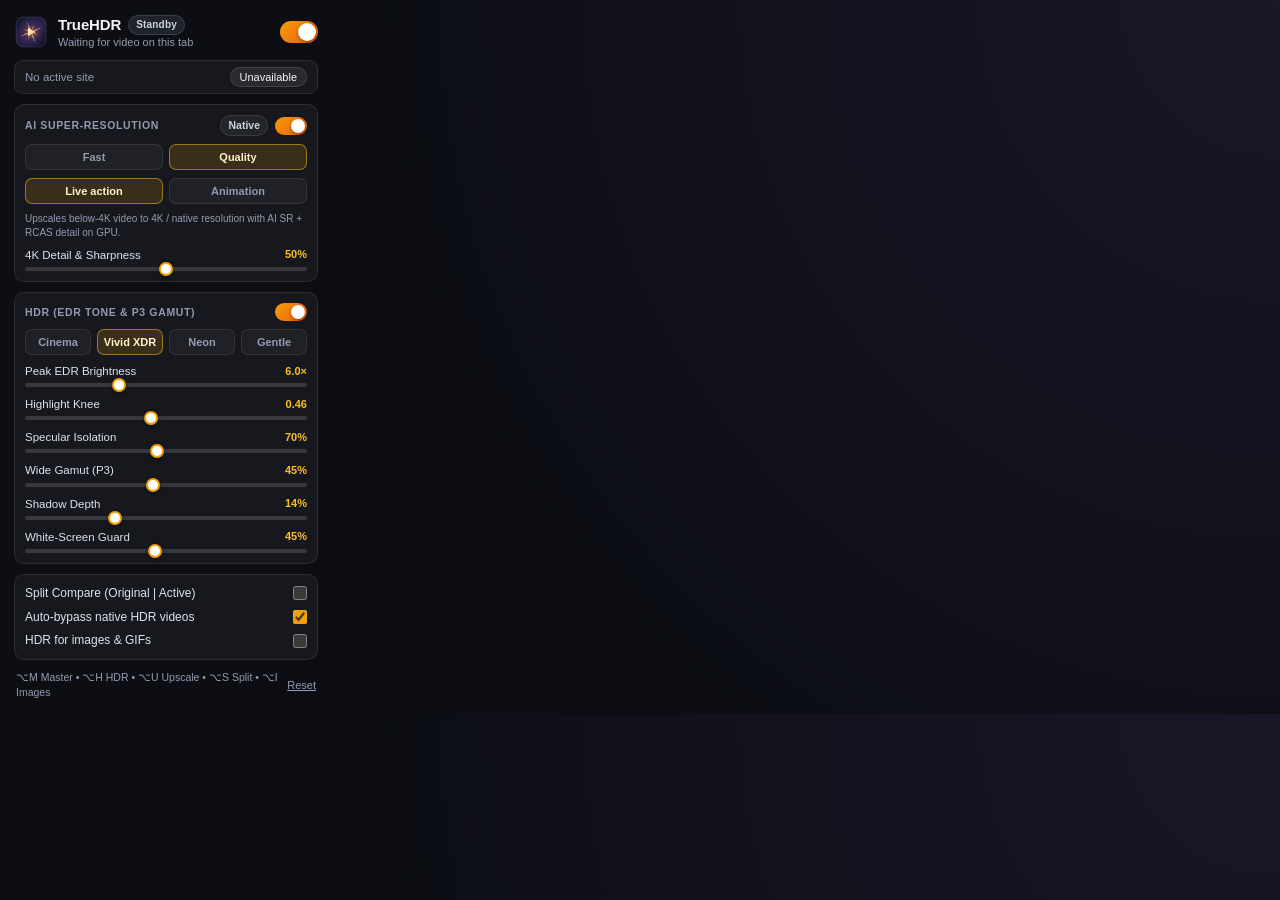
<file: extension/popup.html>
<!doctype html>
<html lang="en">
<head>
  <meta charset="utf-8" />
  <meta name="viewport" content="width=device-width, initial-scale=1" />
  <title>TrueHDR</title>
  <link rel="stylesheet" href="popup.css" />
</head>
<body>
  <div class="app">
    <header class="header">
      <div class="brand">
        <img src="icons/icon-64.png" alt="TrueHDR" class="logo" />
        <div class="brand-text">
          <div class="title-row">
            <h1>TrueHDR</h1>
            <span id="statusBadge" class="badge badge-idle">Checking…</span>
          </div>
          <p id="statusDetail" class="subtitle">Real-time WebGPU float16 EDR</p>
        </div>
      </div>
      <label class="switch" title="Global TrueHDR Extension Enable">
        <input type="checkbox" id="masterToggle" />
        <span class="slider-track"></span>
      </label>
    </header>

    <section id="siteBar" class="site-bar">
      <span id="siteHost" class="site-host">—</span>
      <button id="siteToggleBtn" class="chip-btn" type="button">Enabled on site</button>
    </section>

    <div id="corsBanner" class="banner hidden">
      <span id="corsBannerText">Video blocked by cross-origin (CORS) policy.</span>
      <button id="retryCorsBtn" class="banner-btn" type="button">Reload w/ CORS</button>
    </div>

    <section class="section">
      <div class="section-head">
        <div class="section-label">AI Super-Resolution</div>
        <div class="section-right">
          <span id="resBadge" class="res-pill">—</span>
          <label class="switch switch-sm" title="Enable AI upscaling">
            <input type="checkbox" id="upscaleToggle" />
            <span class="slider-track"></span>
          </label>
        </div>
      </div>
      <div id="upscaleBody" class="section-body">
        <div class="presets presets-2">
          <button class="upscale-btn" data-quality="fast" type="button">Fast</button>
          <button class="upscale-btn" data-quality="quality" type="button">Quality</button>
        </div>
        <div class="presets presets-2">
          <button class="upscale-btn" data-content="live" type="button">Live action</button>
          <button class="upscale-btn" data-content="anime" type="button">Animation</button>
        </div>
        <p class="hint">Upscales below-4K video to 4K / native resolution with AI SR + RCAS detail on GPU.</p>
        <div id="sharpnessRow" class="control">
          <div class="control-head">
            <label for="upscaleSharpness">4K Detail &amp; Sharpness</label>
            <span id="upscaleSharpnessVal" class="val">50%</span>
          </div>
          <input id="upscaleSharpness" type="range" min="0" max="1.0" step="0.05" />
        </div>
      </div>
    </section>

    <section class="section">
      <div class="section-head">
        <div class="section-label">HDR (EDR Tone &amp; P3 Gamut)</div>
        <label class="switch switch-sm" title="Enable Hardware EDR HDR">
          <input type="checkbox" id="hdrToggle" />
          <span class="slider-track"></span>
        </label>
      </div>
      <div id="hdrBody" class="section-body">
        <div class="presets">
          <button class="preset-btn" data-preset="cinema" type="button">Cinema</button>
          <button class="preset-btn" data-preset="vivid" type="button">Vivid XDR</button>
          <button class="preset-btn" data-preset="neon" type="button">Neon</button>
          <button class="preset-btn" data-preset="gentle" type="button">Gentle</button>
        </div>

        <div class="controls">
          <div class="control">
            <div class="control-head">
              <label for="peakBoost">Peak EDR Brightness</label>
              <span id="peakBoostVal" class="val">6.0×</span>
            </div>
            <input id="peakBoost" type="range" min="1.2" max="16.0" step="0.2" />
          </div>

          <div class="control">
            <div class="control-head">
              <label for="threshold">Highlight Knee</label>
              <span id="thresholdVal" class="val">0.46</span>
            </div>
            <input id="threshold" type="range" min="0.15" max="0.85" step="0.01" />
          </div>

          <div class="control">
            <div class="control-head">
              <label for="localPunch">Specular Isolation</label>
              <span id="localPunchVal" class="val">70%</span>
            </div>
            <input id="localPunch" type="range" min="0" max="1.5" step="0.05" />
          </div>

          <div class="control">
            <div class="control-head">
              <label for="gamutBoost">Wide Gamut (P3)</label>
              <span id="gamutBoostVal" class="val">45%</span>
            </div>
            <input id="gamutBoost" type="range" min="0" max="1.0" step="0.05" />
          </div>

          <div class="control">
            <div class="control-head">
              <label for="shadowDepth">Shadow Depth</label>
              <span id="shadowDepthVal" class="val">14%</span>
            </div>
            <input id="shadowDepth" type="range" min="0" max="0.45" step="0.01" />
          </div>

          <div class="control">
            <div class="control-head">
              <label for="aplGuard">White-Screen Guard</label>
              <span id="aplGuardVal" class="val">45%</span>
            </div>
            <input id="aplGuard" type="range" min="0" max="1.0" step="0.02" />
          </div>
        </div>
      </div>
    </section>

    <section class="section toggles">
      <label class="row-toggle">
        <span>Split Compare (Original | Active)</span>
        <input type="checkbox" id="splitEnabled" />
      </label>
      <div id="splitPosRow" class="control split-control hidden">
        <div class="control-head">
          <label for="splitPos">Wipe Position</label>
          <span id="splitPosVal" class="val">50%</span>
        </div>
        <input id="splitPos" type="range" min="0.05" max="0.95" step="0.01" />
      </div>
      <label class="row-toggle">
        <span>Auto-bypass native HDR videos</span>
        <input type="checkbox" id="bypassNativeHdr" />
      </label>
      <label class="row-toggle" title="Also apply HDR to photos and animated GIF / WebP / APNG images on the page (uses more GPU memory)">
        <span>HDR for images &amp; GIFs</span>
        <input type="checkbox" id="imagesEnabled" />
      </label>
    </section>

    <footer class="footer">
      <span>⌥M Master • ⌥H HDR • ⌥U Upscale • ⌥S Split • ⌥I Images</span>
      <button id="resetBtn" class="link-btn" type="button">Reset</button>
    </footer>
  </div>
  <script src="popup.js"></script>
</body>
</html>
</file>
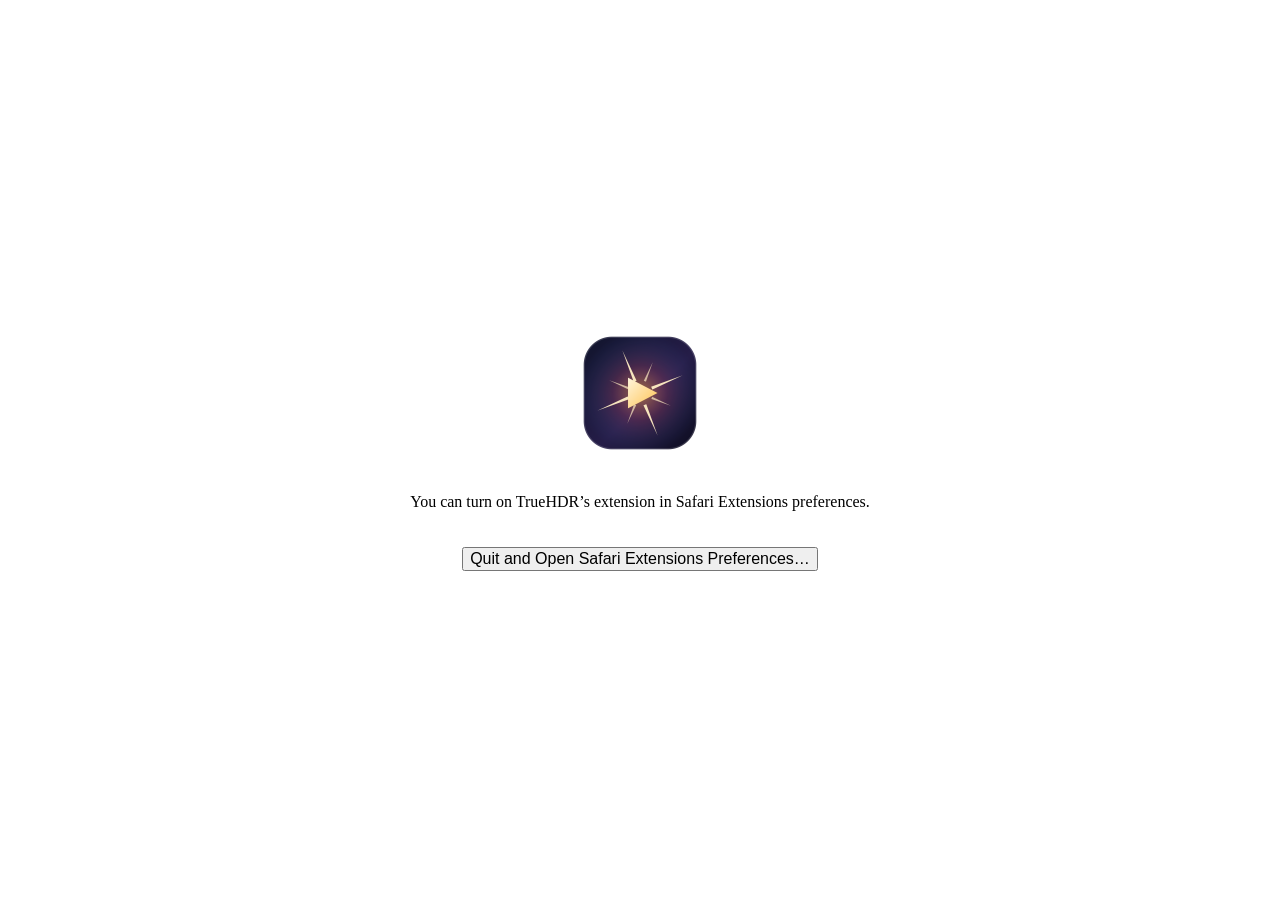
<file: xcode/TrueHDR/TrueHDR/Resources/Base.lproj/Main.html>
<!DOCTYPE html>
<html>
<head>
    <meta http-equiv="Content-Type" content="text/html; charset=utf-8">
    <meta http-equiv="Content-Security-Policy" content="default-src 'self'">

    <meta name="viewport" content="width=device-width, initial-scale=1, user-scalable=no">

    <link rel="stylesheet" href="../Style.css">
    <script src="../Script.js" defer></script>
</head>
<body>
    <img src="../Icon.png" width="128" height="128" alt="TrueHDR Icon">
    <p class="state-unknown">You can turn on TrueHDR’s extension in Safari Extensions preferences.</p>
    <p class="state-on">TrueHDR’s extension is currently on. You can turn it off in Safari Extensions preferences.</p>
    <p class="state-off">TrueHDR’s extension is currently off. You can turn it on in Safari Extensions preferences.</p>
    <button class="open-preferences">Quit and Open Safari Extensions Preferences…</button>
</body>
</html>
</file>
<file: extension/popup.css>
:root {
  color-scheme: dark;
  --bg: #0c0e14;
  --card: rgba(255, 255, 255, 0.045);
  --border: rgba(255, 255, 255, 0.09);
  --text: #f3f5fa;
  --muted: #939bb0;
  --accent: #f59e0b;
  --accent-bright: #fbbf24;
  --accent-soft: rgba(245, 158, 11, 0.16);
}

* {
  box-sizing: border-box;
  margin: 0;
  padding: 0;
}

body {
  width: 332px;
  background: radial-gradient(circle at top right, #1b1628 0%, var(--bg) 62%);
  color: var(--text);
  font-family: -apple-system, BlinkMacSystemFont, "SF Pro Text", "Helvetica Neue", sans-serif;
  font-size: 12.5px;
  line-height: 1.4;
  -webkit-font-smoothing: antialiased;
}

.app {
  padding: 14px;
  display: flex;
  flex-direction: column;
  gap: 10px;
}

.header {
  display: flex;
  align-items: center;
  justify-content: space-between;
  gap: 10px;
}

.brand {
  display: flex;
  align-items: center;
  gap: 10px;
  min-width: 0;
}

.logo {
  width: 34px;
  height: 34px;
  border-radius: 8px;
  flex-shrink: 0;
}

.brand-text {
  min-width: 0;
}

.title-row {
  display: flex;
  align-items: center;
  gap: 7px;
}

h1 {
  font-size: 15px;
  font-weight: 700;
  letter-spacing: -0.01em;
}

.subtitle {
  font-size: 11px;
  color: var(--muted);
  white-space: nowrap;
  overflow: hidden;
  text-overflow: ellipsis;
}

.badge {
  font-size: 10px;
  font-weight: 600;
  padding: 2px 7px;
  border-radius: 999px;
  letter-spacing: 0.02em;
}

.badge-edr {
  background: rgba(245, 158, 11, 0.18);
  color: #fcd34d;
  border: 1px solid rgba(251, 191, 36, 0.38);
}

.badge-sdr {
  background: rgba(59, 130, 246, 0.18);
  color: #93c5fd;
  border: 1px solid rgba(96, 165, 250, 0.35);
}

.badge-native {
  background: rgba(16, 185, 129, 0.18);
  color: #6ee7b7;
  border: 1px solid rgba(52, 211, 153, 0.35);
}

.badge-warn {
  background: rgba(239, 68, 68, 0.18);
  color: #fca5a5;
  border: 1px solid rgba(248, 113, 113, 0.35);
}

.badge-idle {
  background: rgba(148, 163, 184, 0.14);
  color: #cbd5e1;
  border: 1px solid rgba(148, 163, 184, 0.22);
}

/* Toggle Switch */
.switch {
  position: relative;
  display: inline-block;
  width: 38px;
  height: 22px;
  flex-shrink: 0;
  cursor: pointer;
}

.switch input {
  opacity: 0;
  width: 0;
  height: 0;
}

.slider-track {
  position: absolute;
  inset: 0;
  background: rgba(255, 255, 255, 0.14);
  border-radius: 999px;
  transition: background 180ms ease;
}

.slider-track::before {
  content: "";
  position: absolute;
  width: 18px;
  height: 18px;
  left: 2px;
  top: 2px;
  border-radius: 50%;
  background: #ffffff;
  box-shadow: 0 1px 3px rgba(0, 0, 0, 0.4);
  transition: transform 180ms ease;
}

.switch input:checked + .slider-track {
  background: linear-gradient(135deg, #f59e0b, #ea580c);
}

.switch input:checked + .slider-track::before {
  transform: translateX(16px);
}

.switch-sm {
  width: 32px;
  height: 18px;
}

.switch-sm .slider-track::before {
  width: 14px;
  height: 14px;
}

.switch-sm input:checked + .slider-track::before {
  transform: translateX(14px);
}

.site-bar {
  display: flex;
  align-items: center;
  justify-content: space-between;
  padding: 6px 10px;
  background: var(--card);
  border: 1px solid var(--border);
  border-radius: 9px;
}

.site-host {
  font-size: 11.5px;
  color: var(--muted);
  overflow: hidden;
  text-overflow: ellipsis;
  white-space: nowrap;
  max-width: 180px;
}

.chip-btn {
  appearance: none;
  border: 1px solid rgba(255, 255, 255, 0.12);
  background: rgba(255, 255, 255, 0.08);
  color: var(--text);
  font-size: 11px;
  font-weight: 500;
  padding: 3px 9px;
  border-radius: 999px;
  cursor: pointer;
}

.chip-btn.is-off {
  color: #fca5a5;
  background: rgba(239, 68, 68, 0.14);
  border-color: rgba(248, 113, 113, 0.3);
}

.banner {
  display: flex;
  align-items: center;
  justify-content: space-between;
  gap: 8px;
  padding: 8px 10px;
  border-radius: 9px;
  background: rgba(239, 68, 68, 0.13);
  border: 1px solid rgba(248, 113, 113, 0.3);
  font-size: 11px;
  color: #fecaca;
}

.banner-btn {
  flex-shrink: 0;
  appearance: none;
  border: 1px solid rgba(255, 255, 255, 0.2);
  background: rgba(255, 255, 255, 0.12);
  color: #fff;
  font-size: 11px;
  font-weight: 600;
  padding: 3px 8px;
  border-radius: 6px;
  cursor: pointer;
}

.hidden {
  display: none !important;
}

.section {
  background: var(--card);
  border: 1px solid var(--border);
  border-radius: 10px;
  padding: 10px;
  display: flex;
  flex-direction: column;
  gap: 8px;
}

.section-label {
  font-size: 10.5px;
  font-weight: 600;
  text-transform: uppercase;
  letter-spacing: 0.06em;
  color: var(--muted);
}

.section-head {
  display: flex;
  align-items: center;
  justify-content: space-between;
  gap: 8px;
}

.section-right {
  display: flex;
  align-items: center;
  gap: 7px;
}

.section-body {
  display: flex;
  flex-direction: column;
  gap: 8px;
  transition: opacity 160ms ease;
}

.section-body.is-dimmed {
  opacity: 0.42;
  pointer-events: none;
}

.res-pill {
  font-size: 10.5px;
  font-weight: 600;
  font-variant-numeric: tabular-nums;
  color: #cbd5e1;
  background: rgba(255, 255, 255, 0.06);
  border: 1px solid var(--border);
  padding: 2px 7px;
  border-radius: 999px;
}

.presets {
  display: grid;
  grid-template-columns: repeat(4, 1fr);
  gap: 6px;
}

.presets-2 {
  grid-template-columns: repeat(2, 1fr);
}

.presets-3 {
  grid-template-columns: repeat(3, 1fr);
}

.hint {
  font-size: 10px;
  line-height: 1.35;
  color: var(--muted);
}

.controls {
  display: flex;
  flex-direction: column;
  gap: 9px;
}

.preset-btn,
.upscale-btn {
  appearance: none;
  border: 1px solid var(--border);
  background: rgba(255, 255, 255, 0.04);
  color: var(--muted);
  font-size: 11px;
  font-weight: 600;
  padding: 6px 4px;
  border-radius: 7px;
  cursor: pointer;
  transition: all 140ms ease;
}

.preset-btn:hover,
.upscale-btn:hover {
  color: var(--text);
  background: rgba(255, 255, 255, 0.08);
}

.preset-btn.active,
.upscale-btn.active {
  color: #fef3c7;
  background: var(--accent-soft);
  border-color: rgba(251, 191, 36, 0.5);
}

.controls {
  gap: 9px;
}

.control {
  display: flex;
  flex-direction: column;
  gap: 4px;
}

.control-head {
  display: flex;
  justify-content: space-between;
  align-items: center;
  font-size: 11.5px;
}

.control-head label {
  color: #dbe2f0;
}

.val {
  font-variant-numeric: tabular-nums;
  font-size: 11px;
  font-weight: 600;
  color: var(--accent-bright);
}

input[type="range"] {
  -webkit-appearance: none;
  appearance: none;
  width: 100%;
  height: 4px;
  border-radius: 999px;
  background: rgba(255, 255, 255, 0.14);
  outline: none;
  cursor: pointer;
}

input[type="range"]::-webkit-slider-thumb {
  -webkit-appearance: none;
  appearance: none;
  width: 14px;
  height: 14px;
  border-radius: 50%;
  background: #ffffff;
  border: 2px solid var(--accent);
  box-shadow: 0 1px 4px rgba(0, 0, 0, 0.45);
}

.toggles {
  gap: 7px;
}

.row-toggle {
  display: flex;
  justify-content: space-between;
  align-items: center;
  font-size: 12px;
  color: #dbe2f0;
  cursor: pointer;
}

.row-toggle input[type="checkbox"] {
  accent-color: var(--accent);
  width: 14px;
  height: 14px;
  cursor: pointer;
}

.split-control {
  padding-top: 2px;
}

.footer {
  display: flex;
  justify-content: space-between;
  align-items: center;
  font-size: 10.5px;
  color: var(--muted);
  padding: 0 2px;
}

.link-btn {
  appearance: none;
  border: none;
  background: none;
  color: var(--muted);
  font-size: 11px;
  cursor: pointer;
  text-decoration: underline;
}

.link-btn:hover {
  color: var(--text);
}
</file>
<file: xcode/TrueHDR/TrueHDR/Resources/Style.css>
* {
    -webkit-user-select: none;
    -webkit-user-drag: none;
    cursor: default;
}

:root {
    color-scheme: light dark;

    --spacing: 20px;
}

html {
    height: 100%;
}

body {
    display: flex;
    align-items: center;
    justify-content: center;
    flex-direction: column;

    gap: var(--spacing);
    margin: 0 calc(var(--spacing) * 2);
    height: 100%;

    font: -apple-system-short-body;
    text-align: center;
}

body:not(.state-on, .state-off) :is(.state-on, .state-off) {
    display: none;
}

body.state-on :is(.state-off, .state-unknown) {
    display: none;
}

body.state-off :is(.state-on, .state-unknown) {
    display: none;
}

button {
    font-size: 1em;
}
</file>
